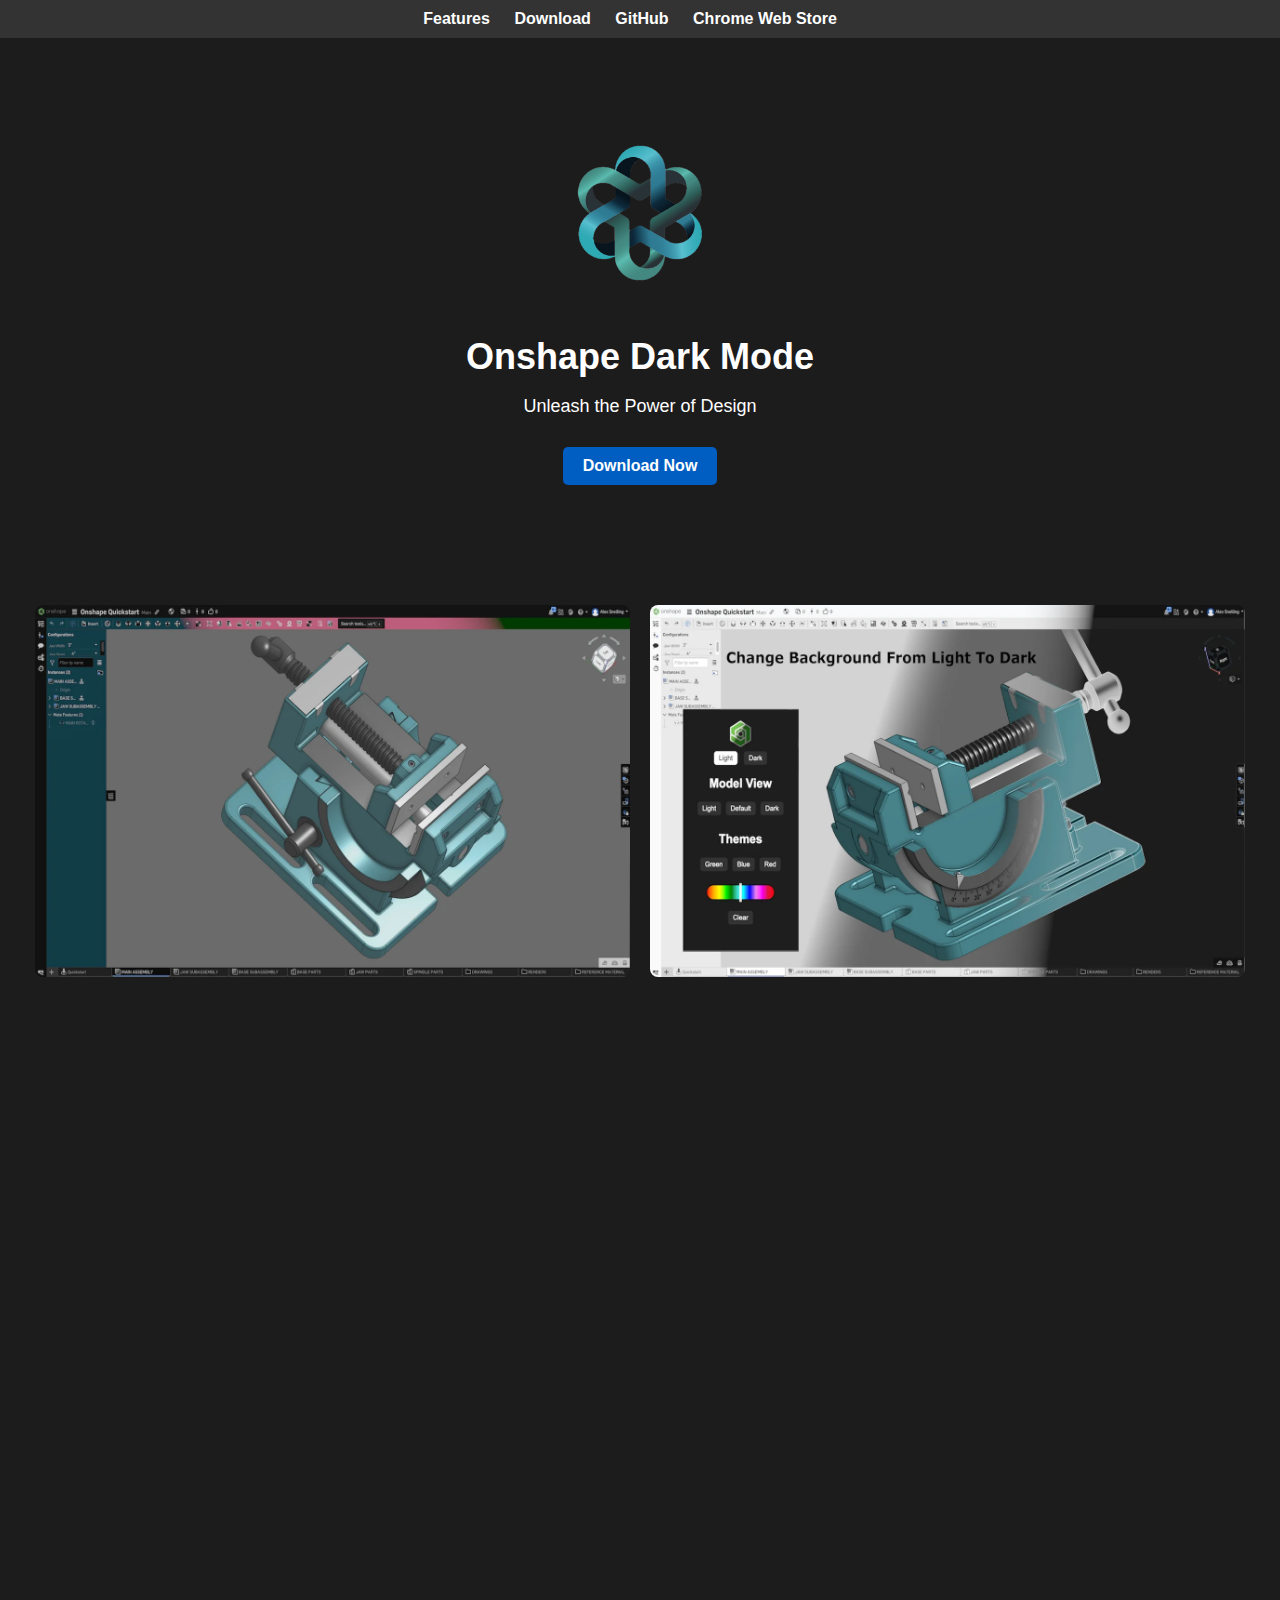
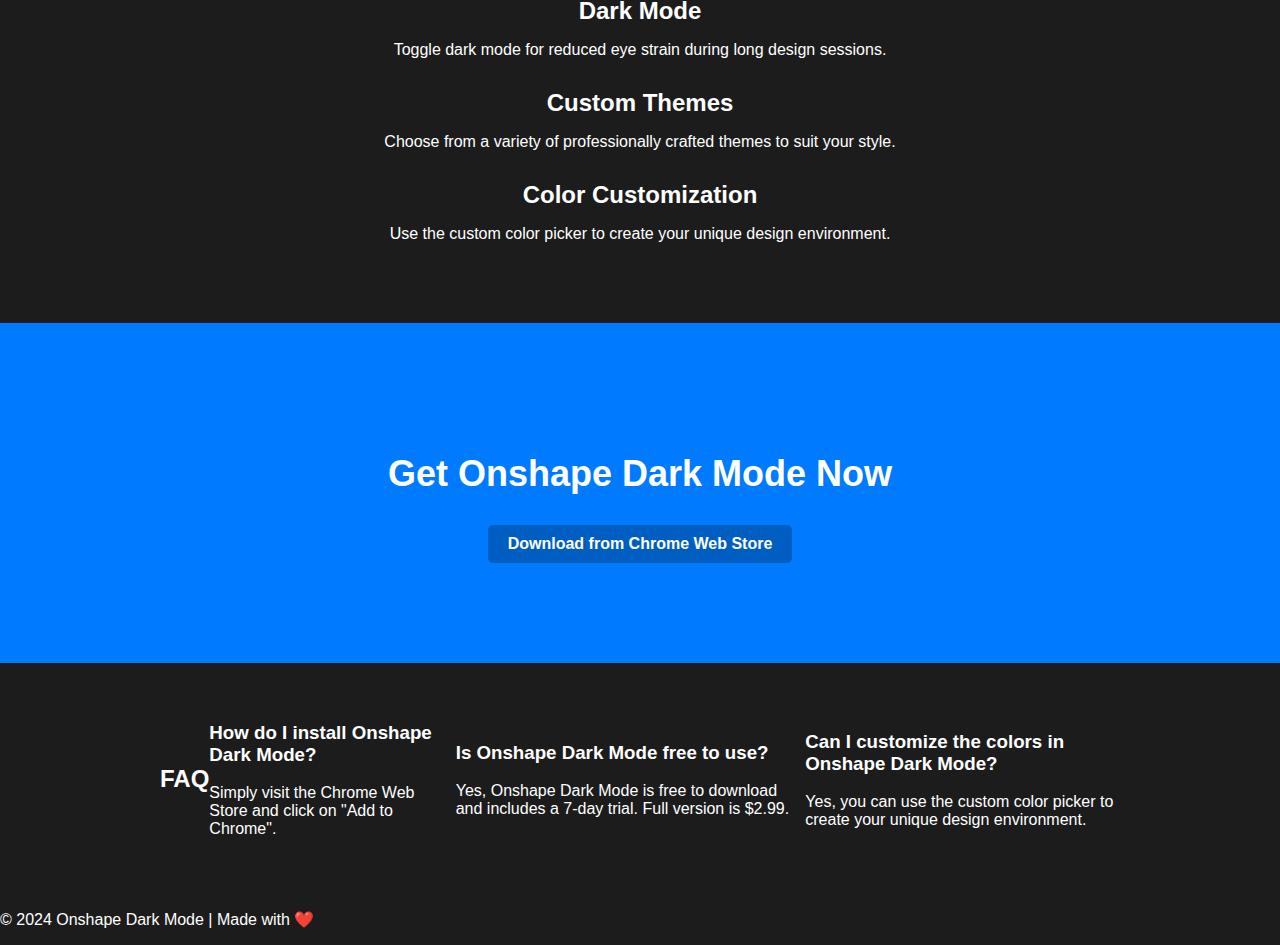
<file: index.html>
<!DOCTYPE html>
<html lang="en">
<head>
    <meta charset="UTF-8">
    <meta name="viewport" content="width=device-width, initial-scale=1.0">
    <title>Onshape Dark Mode - Unleash the Power of Design</title>
    <link rel="stylesheet" href="styles.css">
    <link rel="shortcut icon" href="favicon.ico" type="image/x-icon">
    <style>
        .centered-content {
            display: flex;
            justify-content: center;
            align-items: center;
            flex-direction: column;
            margin: 0 auto;
            max-width: 960px; /* Optional: Adjust based on your design */
            padding: 20px;
        }

        .video,
        .faq {
            width: 100%;
            max-width: 960px; /* Optional: Adjust based on your design */
            padding: 20px;
            display: flex;
            justify-content: center; /* Center the content horizontally */
            align-items: center; /* Center the content vertically */
        }

        .video iframe {
            width: 100%; /* Make the iframe responsive */
            max-width: 800px; /* Set a max-width to prevent it from stretching too wide */
            height: 450px; /* Set a fixed height */
        }

        @media screen and (max-width: 600px) {
            .centered-content {
                padding: 10px;
            }

            .video,
            .faq {
                padding: 10px;
            }

            .video iframe {
                height: 250px; /* Adjust height for smaller screens */
            }
        }
    </style>
</head>
<body class="dark-theme">
    <header>
        <nav>
            <ul>
                <li><a href="#features">Features</a></li>
                <li><a href="#download">Download</a></li>
                <li><a href="https://github.com/Onshape-Dark-Mode" target="_blank">GitHub</a></li>
                <li><a href="https://chromewebstore.google.com/detail/onshape-dark-mode/popodjamjhdfcimmilnnpehhfkjbjoba?hl=en&authuser=0" target="_blank">Chrome Web Store</a></li>
            </ul>
        </nav>
    </header>
    <section class="hero">
        <div class="hero-content">
            <img src="onshape_logo.png" alt="Onshape Dark Mode Logo" class="logo">
            <h1>Onshape Dark Mode</h1>
            <p>Unleash the Power of Design</p>
            <a href="https://chromewebstore.google.com/detail/onshape-dark-mode/popodjamjhdfcimmilnnpehhfkjbjoba?hl=en&authuser=0" class="button">Download Now</a>
        </div>
    </section>
    
    <section class="image-gallery">
        <div class="image-container">
            <img src="onshape1.webp" alt="Onshape Dark Mode Preview 1" class="gallery-image">
            <img src="onshape2.webp" alt="Onshape Dark Mode Preview 2" class="gallery-image">
        </div>
    </section>
    
    <div class="centered-content">
        <section class="video">
            <iframe width="560" height="315" src="https://www.youtube.com/embed/oQN-1Mvg6hU?si=FPWv5LHUo7AYFG8G" title="YouTube video player" frameborder="0" allow="accelerometer; autoplay; clipboard-write; encrypted-media; gyroscope; picture-in-picture; web-share" allowfullscreen></iframe>
        </section>
    </div>

    <section class="features" id="features">
        <div class="feature">
            <h2>Dark Mode</h2>
            <p>Toggle dark mode for reduced eye strain during long design sessions.</p>
        </div>
        <div class="feature">
            <h2>Custom Themes</h2>
            <p>Choose from a variety of professionally crafted themes to suit your style.</p>
        </div>
        <div class="feature">
            <h2>Color Customization</h2>
            <p>Use the custom color picker to create your unique design environment.</p>
        </div>
    </section>
    <section class="download" id="download">
        <h2>Get Onshape Dark Mode Now</h2>
        <a href="https://chromewebstore.google.com/detail/onshape-dark-mode/popodjamjhdfcimmilnnpehhfkjbjoba?hl=en&authuser=0" target="_blank" class="button">Download from Chrome Web Store</a>
    </section>
    <div class="centered-content">
        <section class="faq">
            <h2>FAQ</h2>
            <div class="question">
                <h3>How do I install Onshape Dark Mode?</h3>
                <p>Simply visit the Chrome Web Store and click on "Add to Chrome".</p>
            </div>
            <div class="question">
                <h3>Is Onshape Dark Mode free to use?</h3>
                <p>Yes, Onshape Dark Mode is free to download and includes a 7-day trial. Full version is $2.99.</p>
            </div>
            <div class="question">
                <h3>Can I customize the colors in Onshape Dark Mode?</h3>
                <p>Yes, you can use the custom color picker to create your unique design environment.</p>
            </div>
        </section>
    </div>
    <footer>
        <p>&copy; 2024 Onshape Dark Mode | Made with ❤️</p>
    </footer>
</body>
</html>
</file>
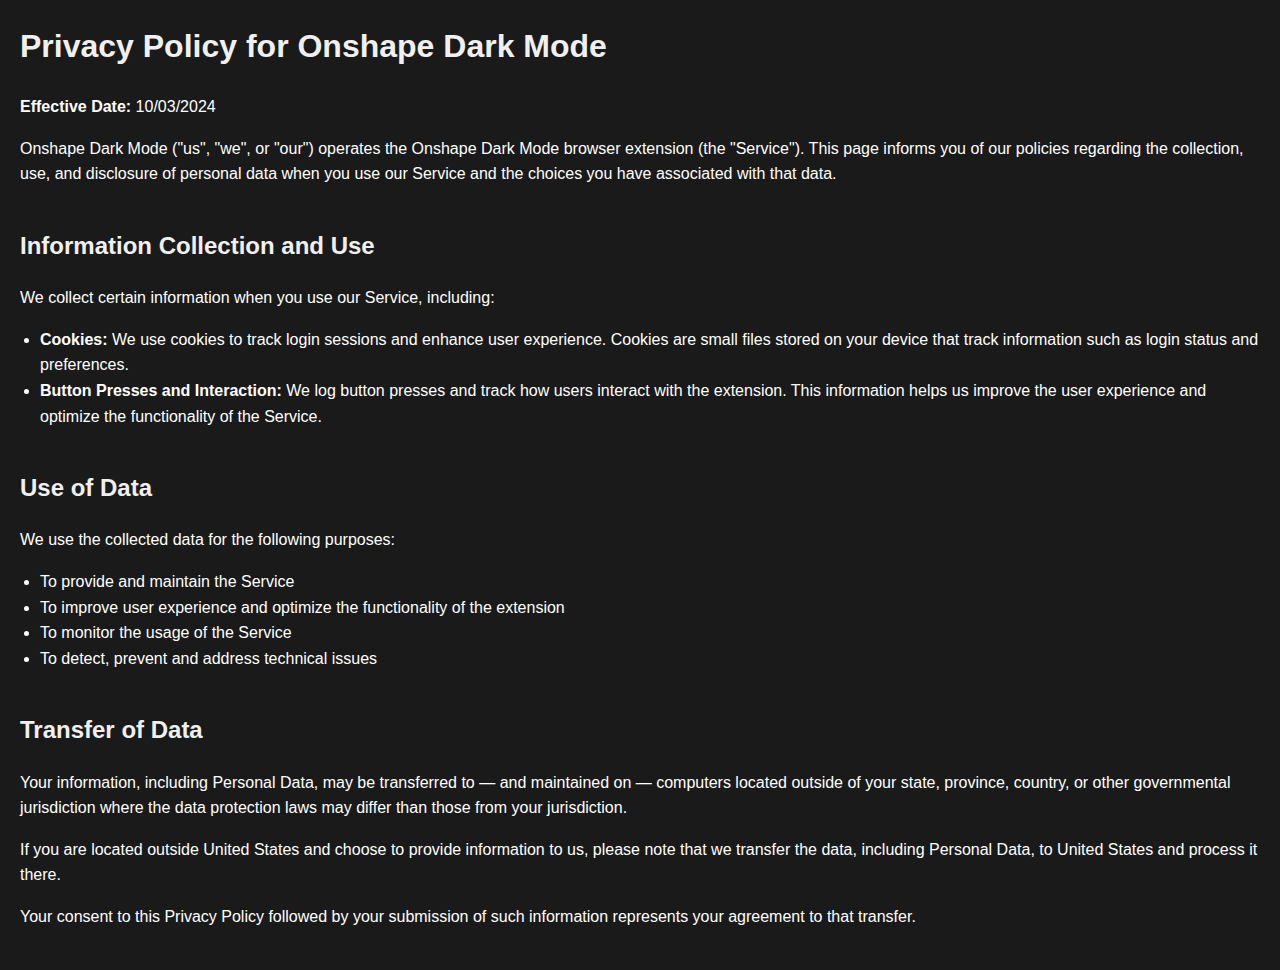
<file: pp.html>
<!DOCTYPE html>
<html lang="en">
<head>
    <meta charset="UTF-8">
    <meta name="viewport" content="width=device-width, initial-scale=1.0">
    <title>Privacy Policy for Onshape Dark Mode</title>
    <style>
        body {
            font-family: Arial, sans-serif;
            margin: 20px;
            line-height: 1.6;
            background-color: #1a1a1a;
            color: #fff;
        }

        h1, h2, h3 {
            color: #f0f0f0;
        }

        ul {
            list-style-type: disc;
            padding-left: 20px;
        }

        p {
            margin-bottom: 10px;
        }

        .section {
            margin-bottom: 40px;
        }

        .footer {
            margin-top: 40px;
            font-size: 0.8em;
            color: #ccc;
        }

        a {
            color: #f0f0f0;
        }

        a:hover {
            color: #fff;
        }
    </style>
</head>
<body>
    <div class="section">
        <h1>Privacy Policy for Onshape Dark Mode</h1>
        <p><strong>Effective Date:</strong> 10/03/2024</p>
        <p>Onshape Dark Mode ("us", "we", or "our") operates the Onshape Dark Mode browser extension (the "Service"). This page informs you of our policies regarding the collection, use, and disclosure of personal data when you use our Service and the choices you have associated with that data.</p>
    </div>

    <div class="section">
        <h2>Information Collection and Use</h2>
        <p>We collect certain information when you use our Service, including:</p>
        <ul>
            <li><strong>Cookies:</strong> We use cookies to track login sessions and enhance user experience. Cookies are small files stored on your device that track information such as login status and preferences.</li>
            <li><strong>Button Presses and Interaction:</strong> We log button presses and track how users interact with the extension. This information helps us improve the user experience and optimize the functionality of the Service.</li>
        </ul>
    </div>

    <div class="section">
        <h2>Use of Data</h2>
        <p>We use the collected data for the following purposes:</p>
        <ul>
            <li>To provide and maintain the Service</li>
            <li>To improve user experience and optimize the functionality of the extension</li>
            <li>To monitor the usage of the Service</li>
            <li>To detect, prevent and address technical issues</li>
        </ul>
    </div>

    <div class="section">
        <h2>Transfer of Data</h2>
        <p>Your information, including Personal Data, may be transferred to — and maintained on — computers located outside of your state, province, country, or other governmental jurisdiction where the data protection laws may differ than those from your jurisdiction.</p>
        <p>If you are located outside United States and choose to provide information to us, please note that we transfer the data, including Personal Data, to United States and process it there.</p>
        <p>Your consent to this Privacy Policy followed by your submission of such information represents your agreement to that transfer.</p>
    </div>

</body>
</html>
</file>
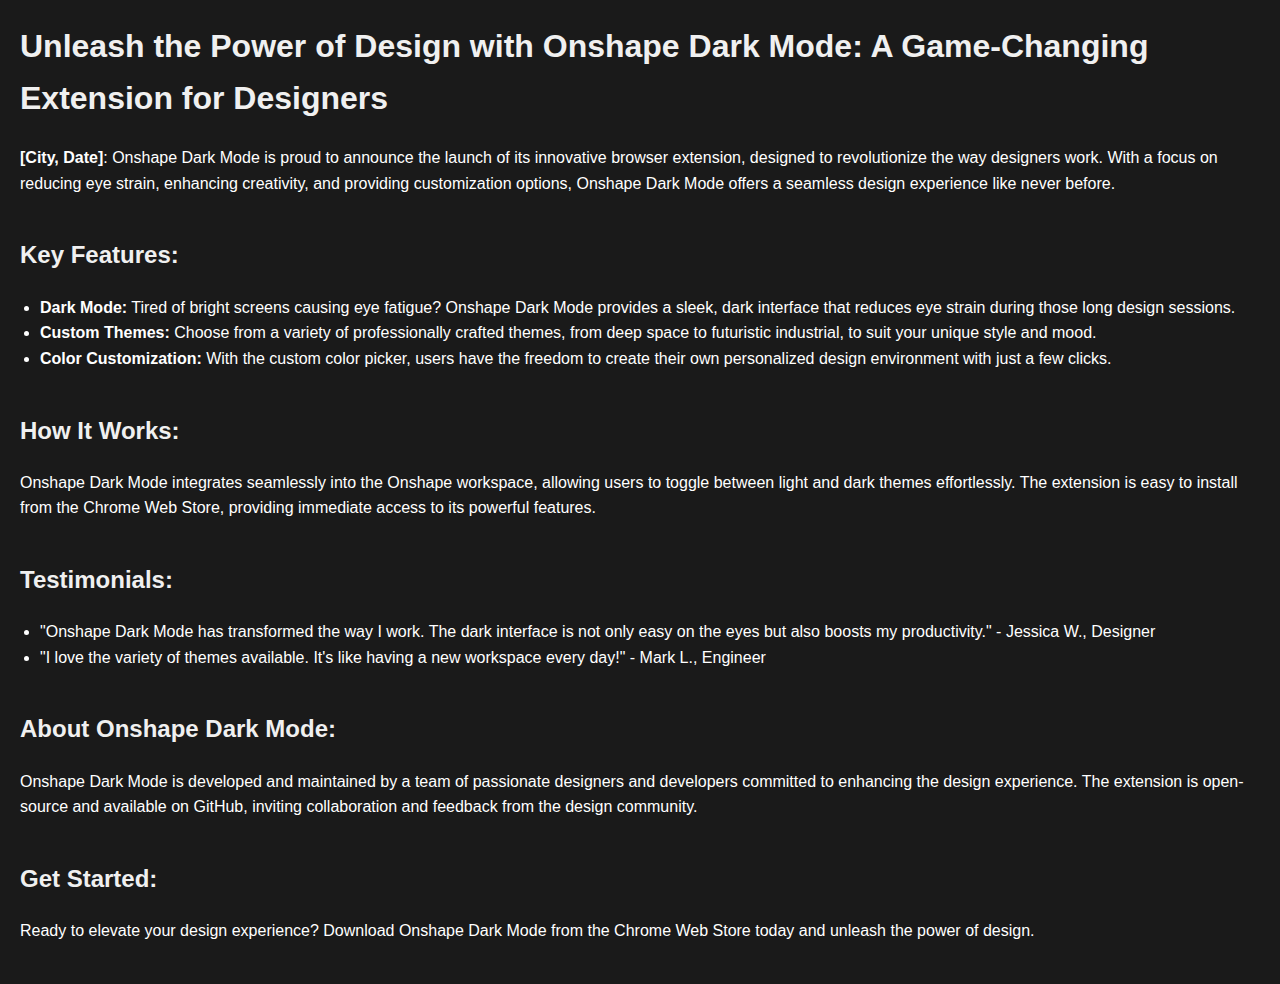
<file: press.html>
<!DOCTYPE html>
<html lang="en">
<head>
    <meta charset="UTF-8">
    <meta name="viewport" content="width=device-width, initial-scale=1.0">
    <title>Press Release: Onshape Dark Mode</title>
    <style>
        body {
            font-family: Arial, sans-serif;
            margin: 20px;
            line-height: 1.6;
            background-color: #1a1a1a;
            color: #fff;
        }

        h1, h2, h3 {
            color: #f0f0f0;
        }

        p {
            margin-bottom: 10px;
        }

        ul {
            list-style-type: disc;
            padding-left: 20px;
        }

        .section {
            margin-bottom: 40px;
        }

        .footer {
            margin-top: 40px;
            font-size: 0.8em;
            color: #ccc;
        }

        a {
            color: #f0f0f0;
            text-decoration: underline;
        }

        a:hover {
            color: #fff;
        }
    </style>
</head>
<body>
    <div class="section">
        <h1>Unleash the Power of Design with Onshape Dark Mode: A Game-Changing Extension for Designers</h1>
        <p><strong>[City, Date]</strong>: Onshape Dark Mode is proud to announce the launch of its innovative browser extension, designed to revolutionize the way designers work. With a focus on reducing eye strain, enhancing creativity, and providing customization options, Onshape Dark Mode offers a seamless design experience like never before.</p>
    </div>

    <div class="section">
        <h2>Key Features:</h2>
        <ul>
            <li><strong>Dark Mode:</strong> Tired of bright screens causing eye fatigue? Onshape Dark Mode provides a sleek, dark interface that reduces eye strain during those long design sessions.</li>
            <li><strong>Custom Themes:</strong> Choose from a variety of professionally crafted themes, from deep space to futuristic industrial, to suit your unique style and mood.</li>
            <li><strong>Color Customization:</strong> With the custom color picker, users have the freedom to create their own personalized design environment with just a few clicks.</li>
        </ul>
    </div>

    <div class="section">
        <h2>How It Works:</h2>
        <p>Onshape Dark Mode integrates seamlessly into the Onshape workspace, allowing users to toggle between light and dark themes effortlessly. The extension is easy to install from the Chrome Web Store, providing immediate access to its powerful features.</p>
    </div>

    <div class="section">
        <h2>Testimonials:</h2>
        <ul>
            <li>"Onshape Dark Mode has transformed the way I work. The dark interface is not only easy on the eyes but also boosts my productivity." - Jessica W., Designer</li>
            <li>"I love the variety of themes available. It's like having a new workspace every day!" - Mark L., Engineer</li>
        </ul>
    </div>

    <div class="section">
        <h2>About Onshape Dark Mode:</h2>
        <p>Onshape Dark Mode is developed and maintained by a team of passionate designers and developers committed to enhancing the design experience. The extension is open-source and available on GitHub, inviting collaboration and feedback from the design community.</p>
    </div>

    <div class="section">
        <h2>Get Started:</h2>
        <p>Ready to elevate your design experience? Download Onshape Dark Mode from the Chrome Web Store today and unleash the power of design.</p>
    </div>
</body>
</html>
</file>
<file: styles.css>
body {
    font-family: Arial, sans-serif;
    margin: 0;
    padding: 0;
}

.dark-theme {
    background-color: #1c1c1c;
    color: #fff;
}

header {
    background-color: #333;
    padding: 10px 0;
}

nav ul {
    list-style-type: none;
    margin: 0;
    padding: 0;
    text-align: center;
}

nav ul li {
    display: inline;
    margin-right: 20px;
}

nav ul li a {
    color: #fff;
    text-decoration: none;
    font-weight: bold;
}

.hero {
    text-align: center;
    padding: 100px 0;
}

.hero-content {
    max-width: 800px;
    margin: 0 auto;
}

.logo {
    width: 150px;
    margin-bottom: 20px;
}

.hero h1 {
    font-size: 36px;
    margin-bottom: 10px;
}

.hero p {
    font-size: 18px;
    margin-bottom: 30px;
}

.button {
    display: inline-block;
    background-color: #005ec2;
    color: #fff;
    padding: 10px 20px;
    border-radius: 5px;
    text-decoration: none;
    font-weight: bold;
    transition: background-color 0.3s ease;
}

.button:hover {
    background-color: #013a78;
}

.features {
    padding: 50px 0;
    text-align: center;
}

.feature {
    max-width: 800px;
    margin: 0 auto 30px;
}

.feature h2 {
    font-size: 24px;
    margin-bottom: 10px;
}

.feature p {
    font-size: 16px;
}

.download {
    text-align: center;
    padding: 100px 0;
    background-color: #007bff;
}

.download h2 {
    color: #fff;
    font-size: 36px;
    margin-bottom: 30px;
}

.footer {
    text-align: center;
    background-color: #333;
    color: #fff;
    padding: 20px 0;
}

.footer p {
    margin: 0;
}

.footer a {
    color: #fff;
    text-decoration: none;
}


.image-gallery {
    padding: 20px;
    text-align: center;

}

.image-container {
    display: flex;
    flex-wrap: wrap;
    justify-content: center;
    gap: 20px;
}

.gallery-image {
    max-width: 48%; /* Adjust for side-by-side layout */
    height: auto;
    border-radius: 8px;
}

@media (max-width: 768px) {
    .gallery-image {
        max-width: 100%; /* Stacked layout on mobile */
    }
}
</file>
